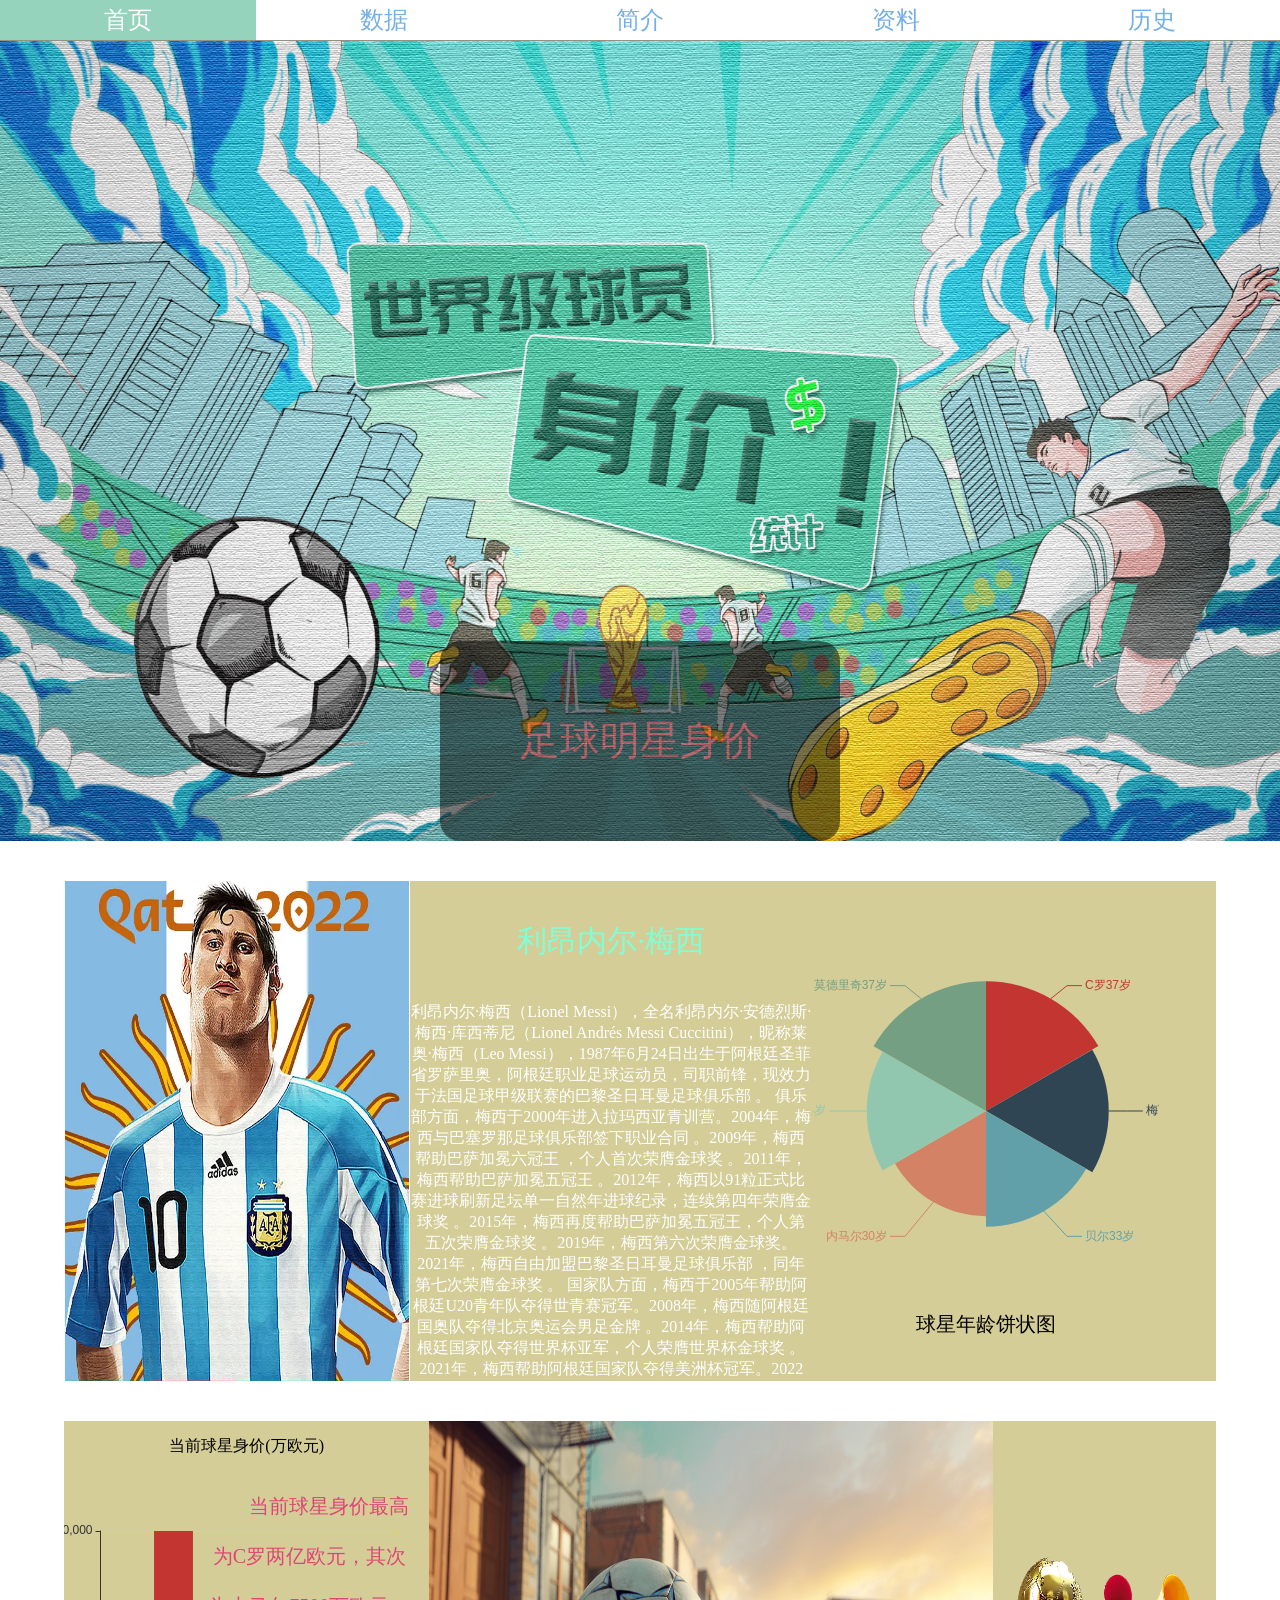
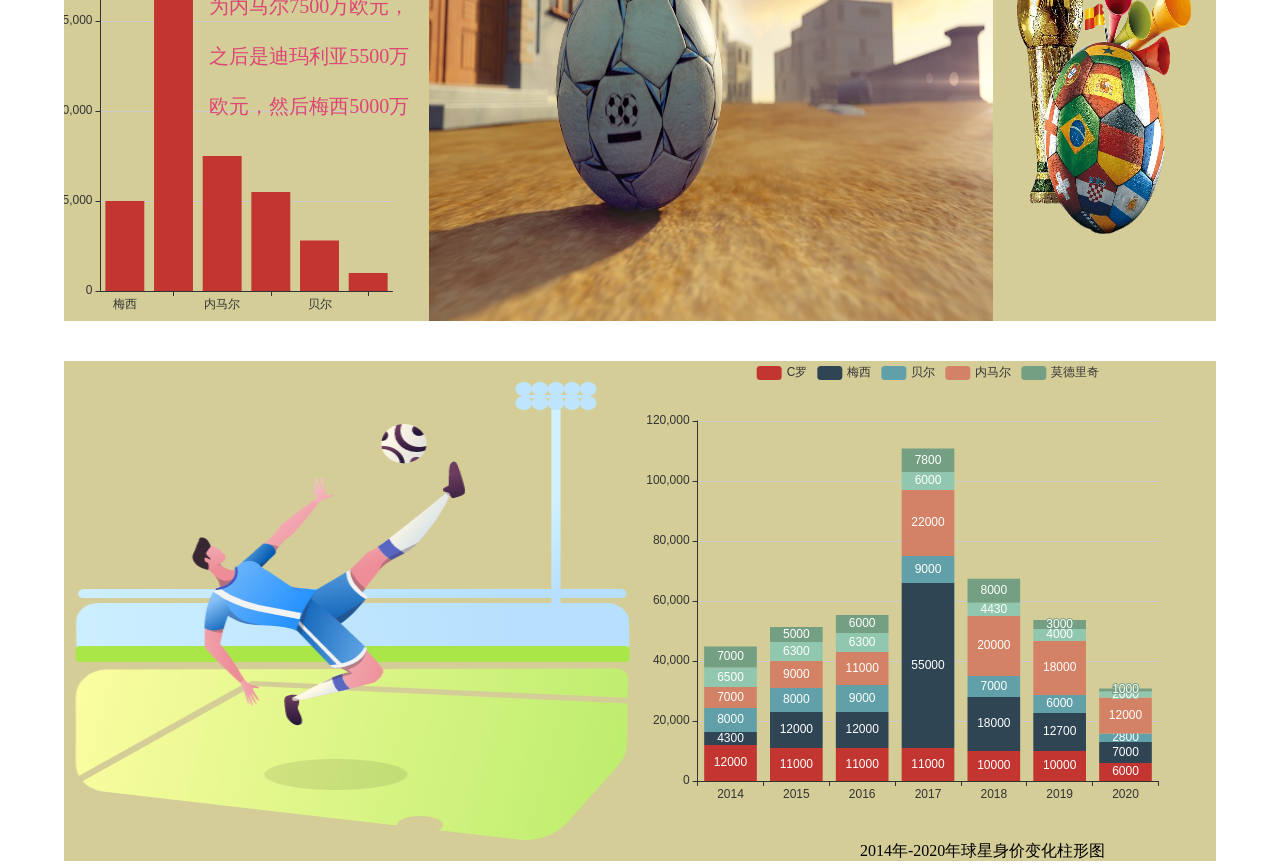
<file: index.html>
<!DOCTYPE html>
<html lang="en">
<head>
  <meta charset="UTF-8">
  <meta http-equiv="X-UA-Compatible" content="IE=edge">
  <meta name="viewport" content="width=device-width, initial-scale=1.0">
  <link rel="stylesheet" href="./css/index.css">
  <title>球星历年身价变化</title>
  <script  src="./js/echarts.js"></script>
  <script  type="text/javascript" src="./js/index.js"></script>
</head>
<body>
  <!-- 常规导航栏部分 -->
  <div class="nav">
    <a href="#" class="current">首页</a>
    <a href="#">数据</a>
    <a href="#">简介</a>
    <a href="#">资料</a>
    <a href="#">历史</a>
  </div>
  
    <!--背景  -->
  <div class="ooo">
    <div>
      <img src="./images/微信图片_20230104143005.jpg" alt="">
    </div>
    <div class="oop">
      <p>足球明星身价</p>
    </div>
  </div>

    <!-- 第二部分 -->
  <div class="introduce">
    <div class="i_a">
      <img src="./images/微信图片_20230103142518.png" alt="">
    </div>
    <div class="i_b" style="overflow: hidden;">
      <p>利昂内尔·梅西</p>
      <p>利昂内尔·梅西（Lionel Messi），全名利昂内尔·安德烈斯·梅西·库西蒂尼（Lionel Andrés Messi Cuccitini），昵称莱奥·梅西（Leo Messi），1987年6月24日出生于阿根廷圣菲省罗萨里奥，阿根廷职业足球运动员，司职前锋，现效力于法国足球甲级联赛的巴黎圣日耳曼足球俱乐部   。
        俱乐部方面，梅西于2000年进入拉玛西亚青训营。2004年，梅西与巴塞罗那足球俱乐部签下职业合同 。2009年，梅西帮助巴萨加冕六冠王   ，个人首次荣膺金球奖   。2011年，梅西帮助巴萨加冕五冠王   。2012年，梅西以91粒正式比赛进球刷新足坛单一自然年进球纪录，连续第四年荣膺金球奖   。2015年，梅西再度帮助巴萨加冕五冠王，个人第五次荣膺金球奖   。2019年，梅西第六次荣膺金球奖。2021年，梅西自由加盟巴黎圣日耳曼足球俱乐部  ，同年第七次荣膺金球奖   。
        国家队方面，梅西于2005年帮助阿根廷U20青年队夺得世青赛冠军。2008年，梅西随阿根廷国奥队夺得北京奥运会男足金牌   。2014年，梅西帮助阿根廷国家队夺得世界杯亚军，个人荣膺世界杯金球奖   。2021年，梅西帮助阿根廷国家队夺得美洲杯冠军。2022年，梅西帮助阿根廷国家队夺得世界杯冠军和欧美杯冠军，个人再度荣膺世界杯金球奖</p>
    </div>
    <div class="nl_nl">
      <div id="main_cz" style="width: 100%;height:25rem;"></div>
      <p class="nl">球星年龄饼状图</p>
    </div>
  </div>
  <!-- 第三部分 -->
  <div class="price" style="overflow: hidden;">
    <div class="price_ww" style="width: 50%;position: relative;">
      <p>当前球星身价(万欧元)</p>
      <div id="main" style="width: 100%;height:30rem"></div>
      <p>球星身价柱状图</p>
      <div class="price_q" style=" position: absolute; top: 20px;right: 20px;overflow: hidden;margin: 0;padding: 0;border: none;">
        <p>当前球星身价最高为C罗两亿欧元，其次为内马尔7500万欧元，之后是迪玛利亚5500万欧元，然后梅西5000万欧元，贝尔2800万欧元，莫德里奇1000万欧元。</p>
      </div>
    </div>
    <div class="price_c" >
      <img src="./images/微信图片_20230103142541.png" alt="">
    </div>
    <div class="price_c" >
      <img src="./images/微信图片_20230103142554.png" alt="">

    </div>

  </div>
  <!-- 第四部分 -->
  <div class="last" style="display: flex;justify-content: space-between;">
    <div class="last_a" style="flex: 1;">
      <img style="width: 100%;" src="./images/微信图片_20230103142547.png" alt="">
    </div>
    <div class="last_p" style="flex: 1;margin: 0;">
      <div id="main_c" style="width: 100%;height:30rem;"></div>
      <p>2014年-2020年球星身价变化柱形图</p>
    </div>
  </div>
</body>
</html>
</file>
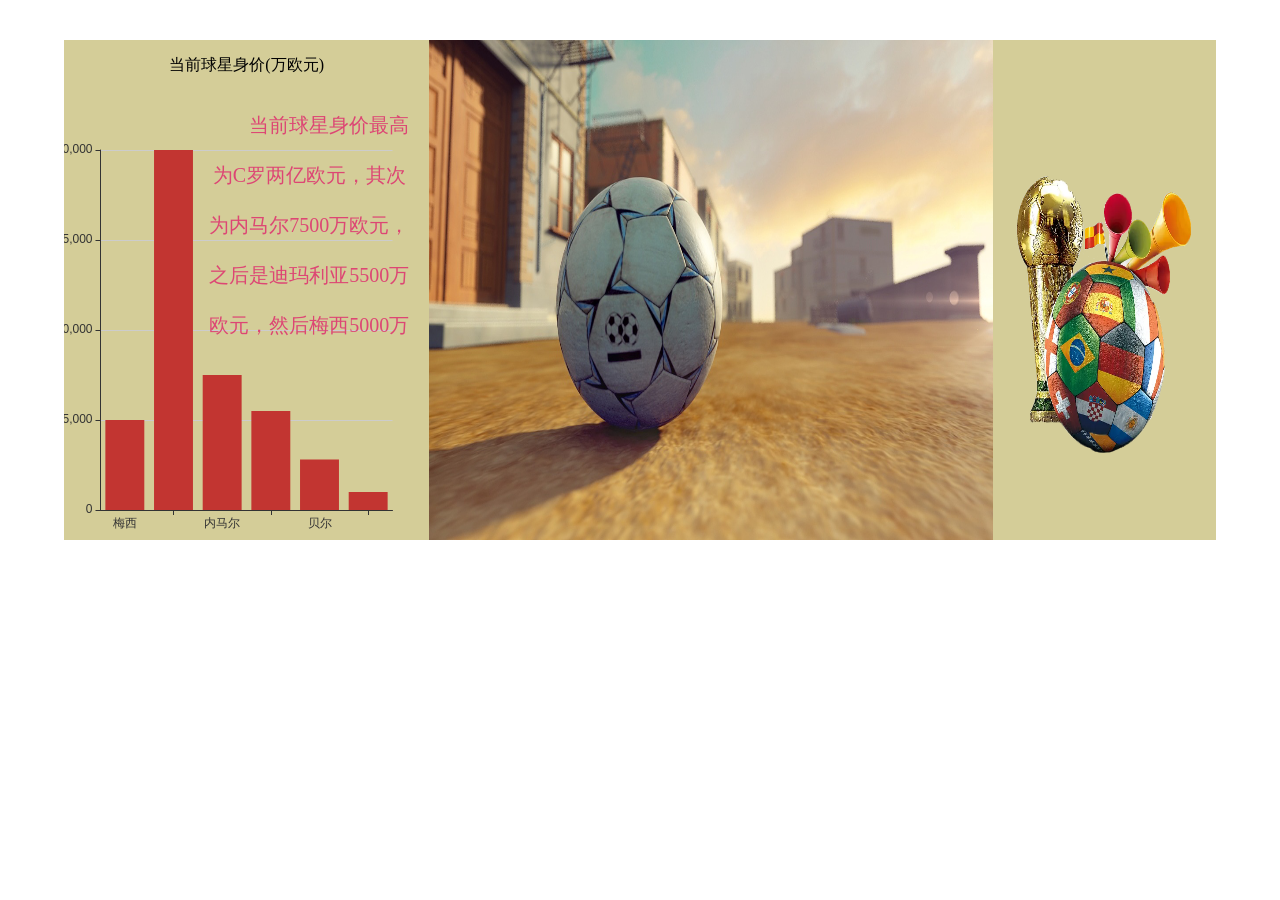
<file: 第三部分.html>
<!DOCTYPE html>
<html lang="en">
<head>
  <meta charset="UTF-8">
  <meta http-equiv="X-UA-Compatible" content="IE=edge">
  <meta name="viewport" content="width=device-width, initial-scale=1.0">
  <link rel="stylesheet" href="./css/index.css">
  <title>足球</title>
  <script  src="./js/echarts.js"></script>
  <script  type="text/javascript" src="./js/index.js"></script>
</head>
<body>
  <!-- 第三部分 -->
  <div class="price" style="overflow: hidden;">
    <div class="price_ww" style="width: 50%;position: relative;">
      <p>当前球星身价(万欧元)</p>
      <div id="main" style="width: 100%;height:30rem"></div>
      <p>球星身价柱状图</p>
      <div class="price_q" style=" position: absolute; top: 20px;right: 20px;overflow: hidden;margin: 0;padding: 0;border: none;">
        <p>当前球星身价最高为C罗两亿欧元，其次为内马尔7500万欧元，之后是迪玛利亚5500万欧元，然后梅西5000万欧元，贝尔2800万欧元，莫德里奇1000万欧元。</p>
      </div>
    </div>
    <div class="price_c" >
      <img src="./images/微信图片_20230103142541.png" alt="">
    </div>
    <div class="price_c" >
      <img src="./images/微信图片_20230103142554.png" alt="">

    </div>

  </div>
  <script>
    // 基于准备好的dom，初始化echarts实例
    var myChart = echarts.init(document.getElementById('main'));

    // 指定图表的配置项和数据
  option = {
    legend: {
      data: ['年薪']
    },
      xAxis: {
        data: ['梅西', 'C罗', '内马尔', '迪玛利亚', '贝尔', '莫德里奇']
      },
      yAxis: {},
      series: [
        {
          type: 'bar',
          data: [5000, 20000, 7500, 5500, 2800, 1000]
        }
      ]
    };

    // 使用刚指定的配置项和数据显示图表。
    myChart.setOption(option);
  </script>
</body>
</html>
</file>
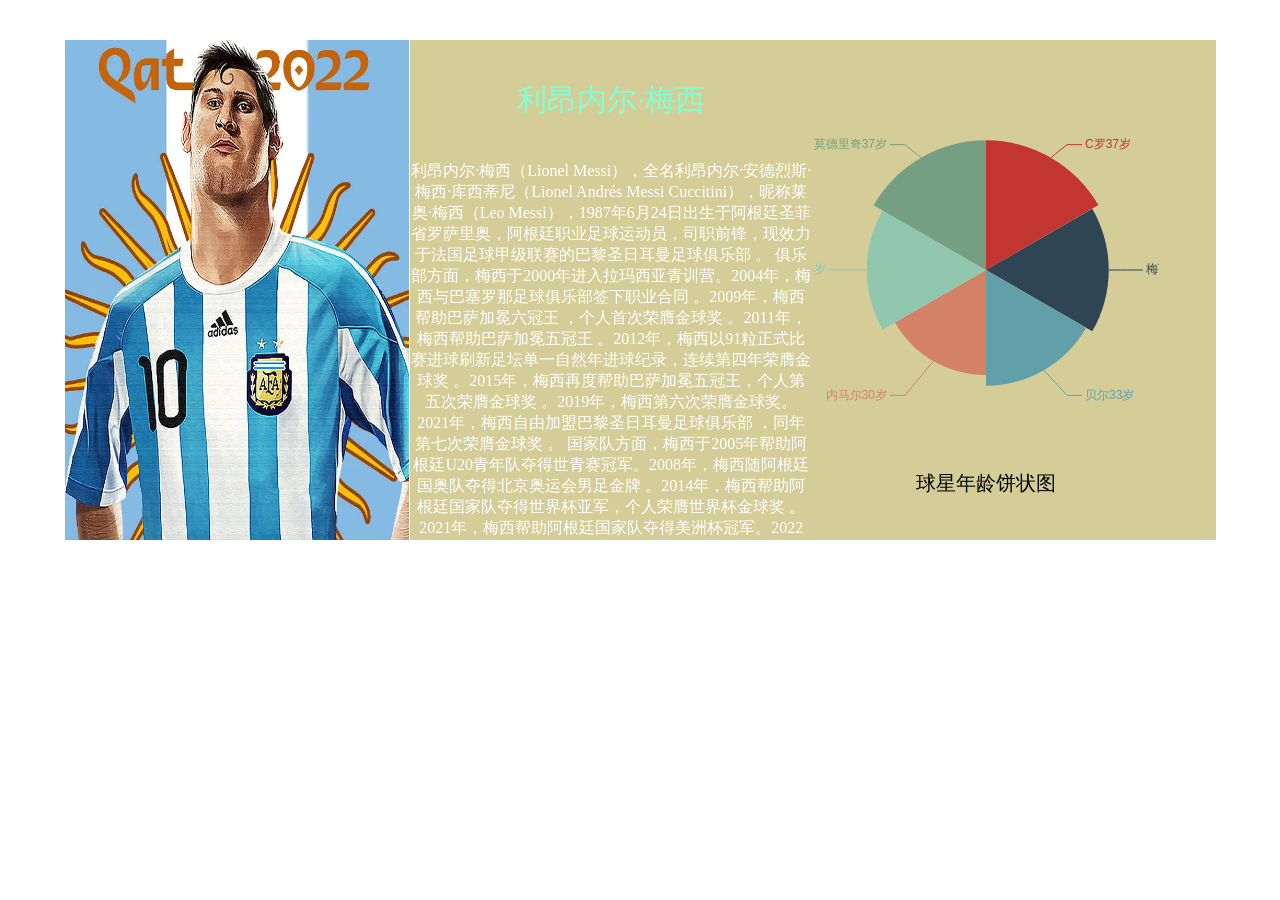
<file: 第二部分.html>
<!DOCTYPE html>
<html lang="en">
<head>
  <meta charset="UTF-8">
  <meta http-equiv="X-UA-Compatible" content="IE=edge">
  <meta name="viewport" content="width=device-width, initial-scale=1.0">
  <link rel="stylesheet" href="./css/index.css">
  <title>足球</title>
  <script  src="./js/echarts.js"></script>
  <script  type="text/javascript" src="./js/index.js"></script>
</head>
<body>
  <div class="introduce">
    <div class="i_a">
      <img src="./images/微信图片_20230103142518.png" alt="">
    </div>
    <div class="i_b" style="overflow: hidden;">
      <p>利昂内尔·梅西</p>
      <p>利昂内尔·梅西（Lionel Messi），全名利昂内尔·安德烈斯·梅西·库西蒂尼（Lionel Andrés Messi Cuccitini），昵称莱奥·梅西（Leo Messi），1987年6月24日出生于阿根廷圣菲省罗萨里奥，阿根廷职业足球运动员，司职前锋，现效力于法国足球甲级联赛的巴黎圣日耳曼足球俱乐部   。
        俱乐部方面，梅西于2000年进入拉玛西亚青训营。2004年，梅西与巴塞罗那足球俱乐部签下职业合同 。2009年，梅西帮助巴萨加冕六冠王   ，个人首次荣膺金球奖   。2011年，梅西帮助巴萨加冕五冠王   。2012年，梅西以91粒正式比赛进球刷新足坛单一自然年进球纪录，连续第四年荣膺金球奖   。2015年，梅西再度帮助巴萨加冕五冠王，个人第五次荣膺金球奖   。2019年，梅西第六次荣膺金球奖。2021年，梅西自由加盟巴黎圣日耳曼足球俱乐部  ，同年第七次荣膺金球奖   。
        国家队方面，梅西于2005年帮助阿根廷U20青年队夺得世青赛冠军。2008年，梅西随阿根廷国奥队夺得北京奥运会男足金牌   。2014年，梅西帮助阿根廷国家队夺得世界杯亚军，个人荣膺世界杯金球奖   。2021年，梅西帮助阿根廷国家队夺得美洲杯冠军。2022年，梅西帮助阿根廷国家队夺得世界杯冠军和欧美杯冠军，个人再度荣膺世界杯金球奖</p>
    </div>
    <div class="nl_nl">
      <div id="main_cz" style="width: 100%;height:25rem;"></div>
      <p class="nl">球星年龄饼状图</p>
    </div>
  </div>
  <script>

  // 基于准备好的dom，初始化echarts实例
  var myChart = echarts.init(document.getElementById('main_cz'));

  // 指定图表的配置项和数据
  option = {
    series: [
      {
        title: {
          text:'球星年龄'
        },
        type: 'pie',
        data: [
          {
            value: 37,
            name: 'C罗37岁'
          },
          {
            value: 35,
            name: '梅西35岁'
          },
          {
            value: 33,
            name: '贝尔33岁'
          },
          {
            value: 30,
            name: '内马尔30岁'
          },
          {
            value: 34,
            name: '迪玛利亚34岁'
          },
          {
            value: 37,
            name: '莫德里奇37岁'
          }
        ],
        roseType: 'area'
      }
    ]
  };

  // 使用刚指定的配置项和数据显示图表。
  myChart.setOption(option);
  </script>
</body>
</html>
</file>
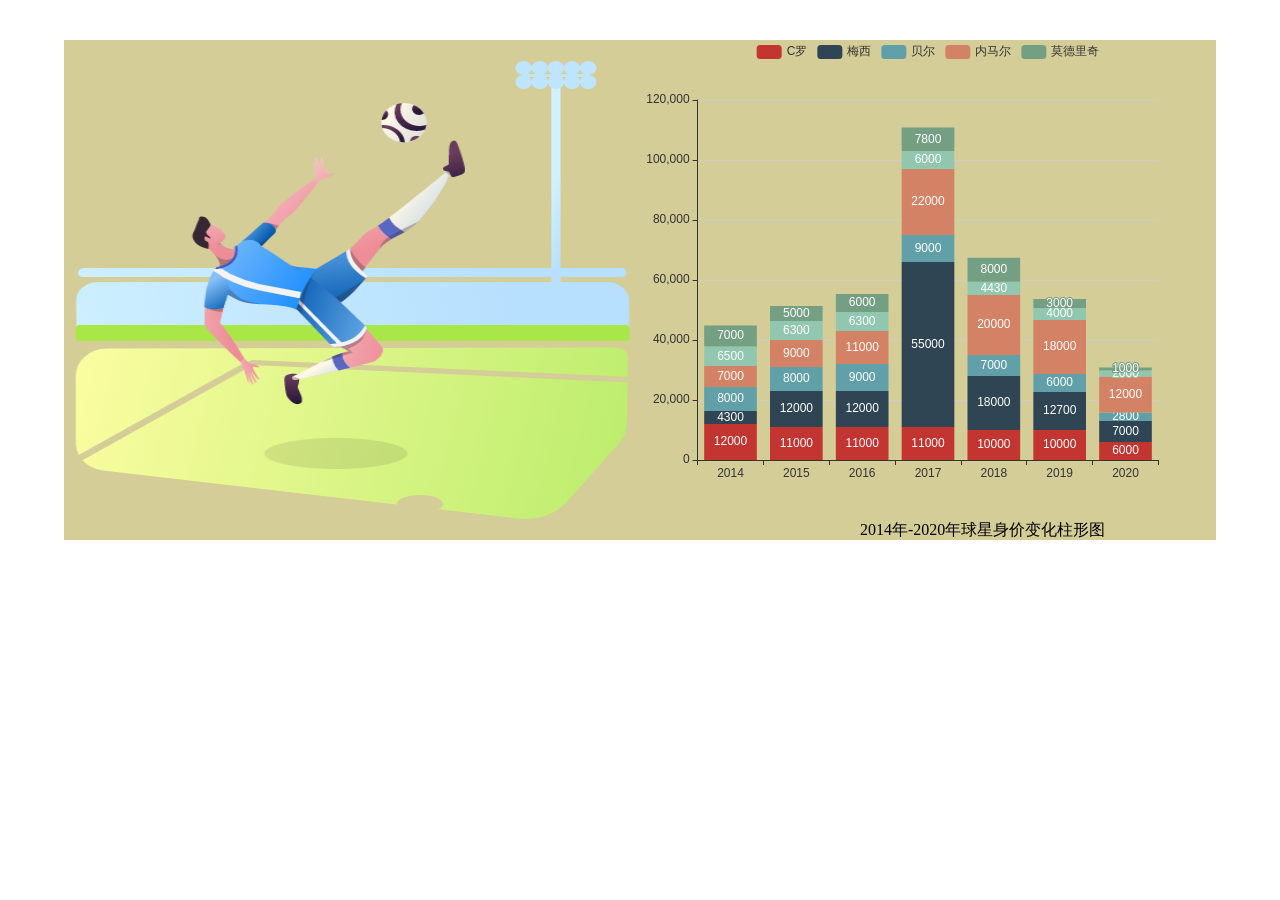
<file: 第四部分.html>
<!DOCTYPE html>
<html lang="en">
<head>
  <meta charset="UTF-8">
  <meta http-equiv="X-UA-Compatible" content="IE=edge">
  <meta name="viewport" content="width=device-width, initial-scale=1.0">
  <link rel="stylesheet" href="./css/index.css">
  <title>足球</title>
  <script  src="./js/echarts.js"></script>
  <script  type="text/javascript" src="./js/index.js"></script>
</head>
<body>
<!-- 第四部分 -->
<div class="last" style="display: flex;justify-content: space-between;">
  <div class="last_a" style="flex: 1;">
    <img style="width: 100%;" src="./images/微信图片_20230103142547.png" alt="">
  </div>
  <div class="last_p" style="flex: 1;margin: 0;">
    <div id="main_c" style="width: 100%;height:30rem;"></div>
    <p>2014年-2020年球星身价变化柱形图</p>
  </div>
</div>
  <script>
    // 基于准备好的dom，初始化echarts实例
    var myChart = echarts.init(document.getElementById('main_c'));

    // 指定图表的配置项和数据
    
        
        option = {
          xAxis: {
            type: 'category',
            data: ['2014', '2015', '2016', '2017','2018','2019','2020']
          },
          yAxis: {
            type: 'value'
          },
          legend: {
            data: ['C罗','梅西',  '贝尔','内马尔',   '迪玛利亚','莫德里奇']
          },
          series: [
            {
              name: 'C罗',
              type: 'bar',
              stack: 'total',
              label: {
                show: true
              },
              legend: {},
              emphasis: {
                focus: 'series'
              },
              data: [12000, 11000, 11000, 11000, 10000, 10000, 6000]
            },
            {
              name: '梅西',
              type: 'bar',
              stack: 'total',
              label: {
                show: true
              },
              emphasis: {
                focus: 'series'
              },
              data: [4300, 12000, 12000, 55000, 18000, 12700, 7000]
            },
            {
              name: '贝尔',
              type: 'bar',
              stack: 'total',

              label: {
                show: true
              },
              emphasis: {
                focus: 'series'
              },
              data: [8000, 8000, 9000, 9000, 7000, 6000, 2800]
            },
            {
              name: '内马尔',
              type: 'bar',
              stack: 'total',
              label: {
                show: true
              },
              emphasis: {
                focus: 'series'
              },
              data: [7000, 9000, 11000, 22000, 20000, 18000, 12000]
            },
            {
              name: '迪马利亚',
              type: 'bar',
              stack: 'total',
              label: {
                show: true
              },
              emphasis: {
                focus: 'series'
              },
              data: [6500, 6300, 6300, 6000, 4430, 4000, 2000]
            },
            {
              name: '莫德里奇',
              type: 'bar',
              stack: 'total',
              label: {
                show: true
              },
              emphasis: {
                focus: 'series'
              },
              data: [7000,5000,6000,7800,8000,3000,1000]
            }
          ]
        };
     // 使用刚指定的配置项和数据显示图表。
     myChart.setOption(option);
  </script>
</body>
</html>
</file>
<file: css/index.css>
*{
  margin: 0;
  padding: 0;
}
.nav a{
  display: block;
  width: 20%;
  height: 40px;
  text-align: center;
  line-height: 40px;
  font-size: 24px;
  color: rgb(116, 176, 228);
  text-decoration: none;
}
.nav{
  display: flex;
  border-bottom:1px solid rgb(142, 147, 131) ;
}
.current{
  background-color: rgb(150, 211, 189);
  color: #fff !important;
}
.ooo{
  width: 100%;
  height: 800px;
  position: relative;
}
.ooo div:nth-child(1){
  width: 100%;
  height: 100%;
}
.ooo img{
  width: 100%;
  height: 100%;
}
.oop{
  float: left;
  background-color: rgb(0, 0, 0);
  width: 400px;
  height: 200px;
  position: absolute;
  left: 50%;
  bottom: 0;
  margin-left: -200px;
  opacity: 50%;
  border-radius: 20px;
}
.oop p{
  font-size: 40px;
  color: rgb(242, 15, 30);
  text-align: center;
  line-height: 200px;
}
.introduce{
  width: 90%;
  height: 500px;
  display: flex;
  margin-left:5% ;
  margin-top: 40px;
  background-color: rgb(212, 205, 152);
}
.i_a{
  height: 100%;
  width: 30%;
}
.i_a img{
  width: 100%;
  height: 100%;
}
.nl{
  text-align: center;
  color: rgb(0, 0, 0);font-size: 20px;
}
.nl_nl{
  margin-top: 30px;
  width: 30%;
}
.i_b{
  width: 35%;
  height: 100%;
  position: relative;
}
.i_b p:nth-child(1){
  color: aquamarine;
  font-size: 30px;
  text-align: center;
  margin-top: 40px;
}
.i_b p:nth-child(2){
  color:#fff;
  font-size: 16px;
  text-align: center;
  margin-top: 40px;
}
.price{
  width: 90%;
  height: 500px;
  display: flex;
  justify-content: space-between;
  margin-left:5% ;
  margin-top: 40px;
  background-color: rgb(212, 205, 152);
}
.price_ww p{
  text-align: center;
  line-height: 50px;
}
.price_c img{
  width: 100%;
  height: 100%;
}
.price_q{
  border: 5px solid rgb(188, 30, 30);
  border-radius: 20px;
  height: 300px;
  width: 200px;
  margin-top: 100px;
  margin-right: 100px;
}
.price_q p{
  text-indent: 2em;
  margin-top: 40px;
  color: rgb(221, 70, 116);
  font-size: 20px;
}
.last{
  width: 90%;
  height: 500px;
  display: flex;
  justify-content: space-evenly;
  margin-left:5% ;
  margin-top: 40px;
  background-color: rgb(212, 205, 152);
}
.last_a{
  height: 100%;
  width: 40%;
}
.last_a img{
  width: 100%;
  height: 100%;
}
.last_p{
  margin-left: 50px;
}
.last_p p{
  margin-left: 220px;
}
</file>
